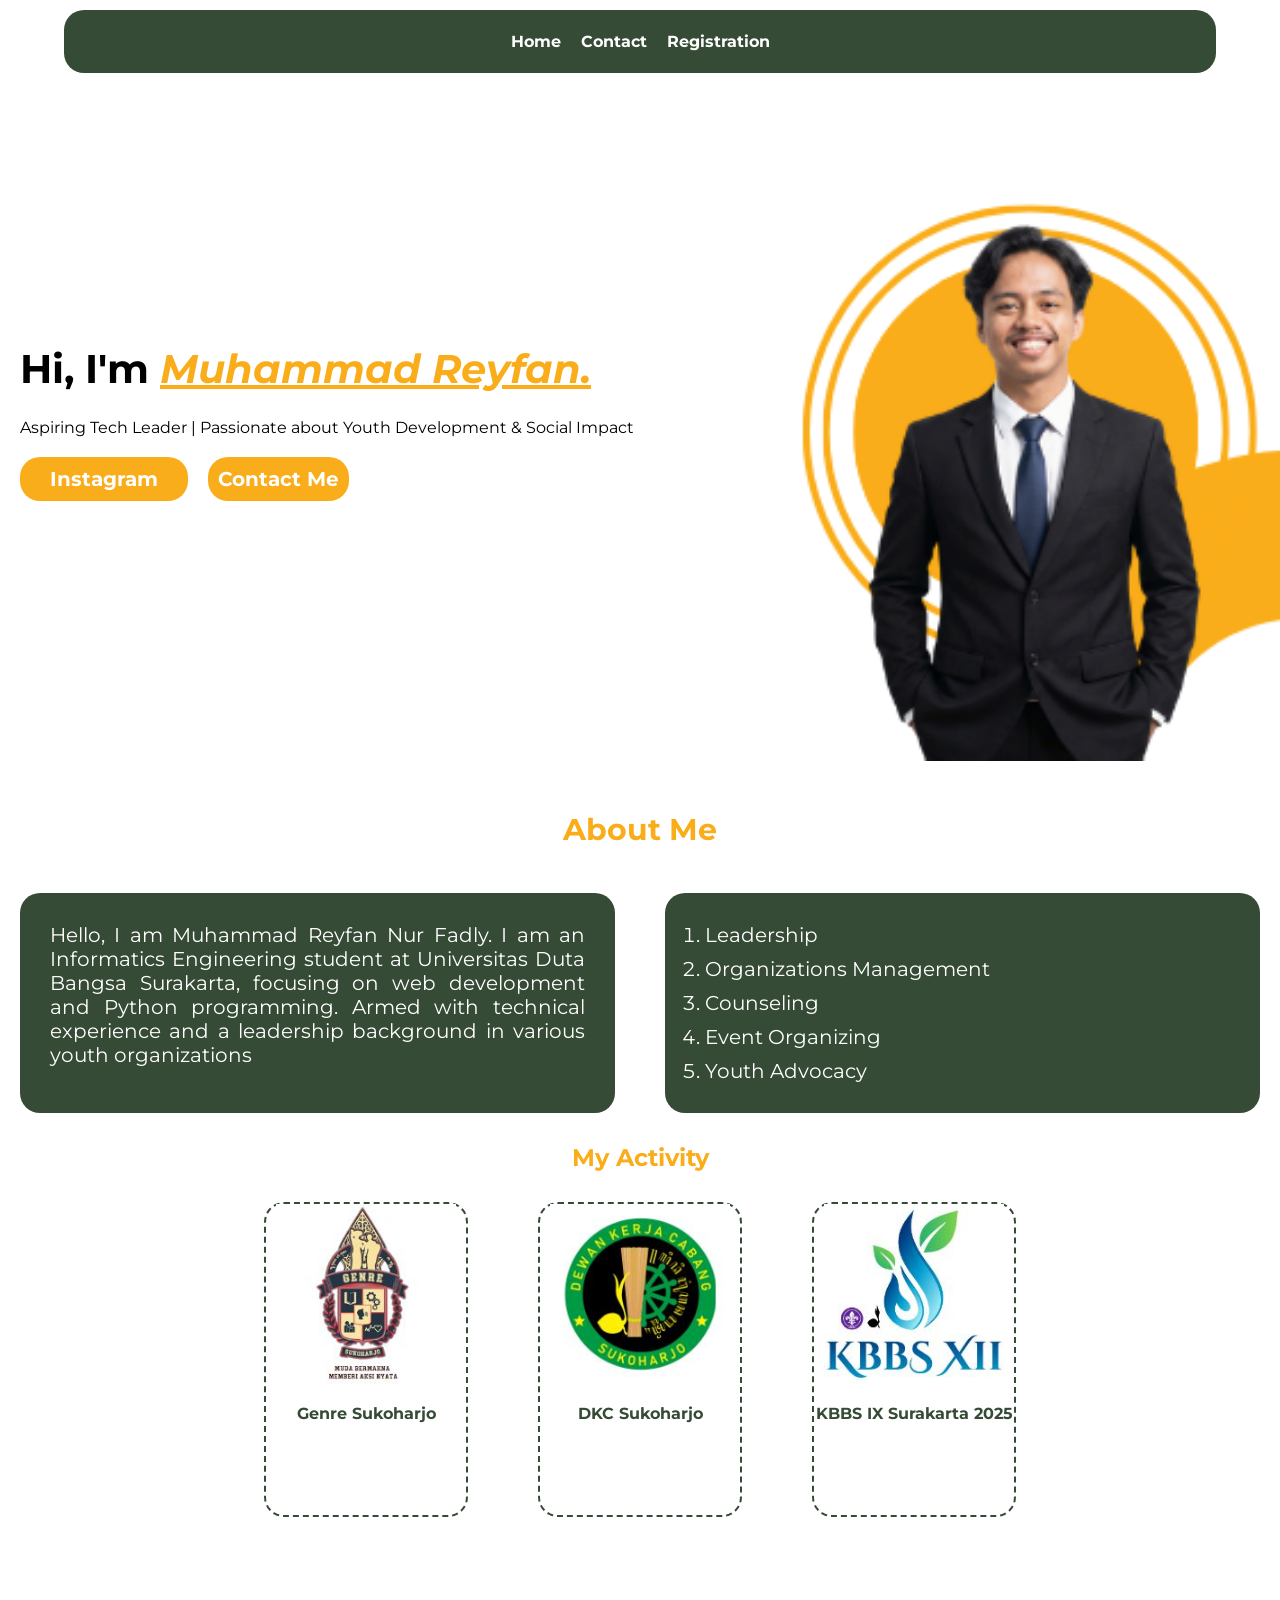
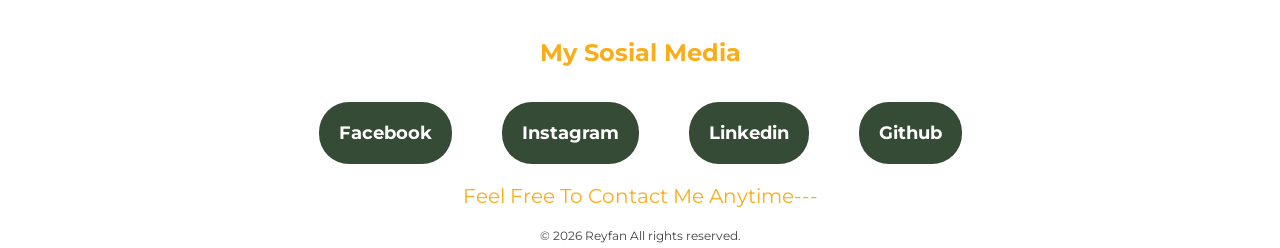
<file: index.html>
<!DOCTYPE html>
<html lang="en">
<head>
    <meta charset="UTF-8">
    <meta name="viewport" content="width=device-width, initial-scale=1.0">
    <title>Portofolio || Reyfan</title>
</head>
<link rel="stylesheet" href="./style/style.css">
<link rel="preconnect" href="https://fonts.googleapis.com">
<link rel="preconnect" href="https://fonts.gstatic.com" crossorigin>
<link href="https://fonts.googleapis.com/css2?family=Montserrat:ital,wght@0,100..900;1,100..900&display=swap" rel="stylesheet">
<body class="Container">

    <!-- Navbar  -->
    <nav class="Container-Navbar">
        <div class="Navigation">
            <ul>
                <li><a href="./index.html">Home</a></li>
                <li><a href="./kontak.html">Contact</a></li>
                <li><a href="./form.html">Registration</a></li>
            </ul>
        </div>
    </nav>
    <!-- Navbar END -->

    <!-- Main -->
    <main class="Container-Main">
        <!-- Hero Section -->
        <div class="Hero-Section">
            <div class="Hero-Left">
                <h2>Hi, I'm <span class="Nama">Muhammad Reyfan.</span></h2>
                <p>Aspiring Tech Leader | Passionate about Youth Development & Social Impact</p>
                <div class="Sosial-Media">
                    <div class="Instagram">
                        <a href="https://www.instagram.com/reyfannf_?igsh=MXMwc2VkeDV0anMxbQ%3D%3D&utm_source=qr">Instagram</a>
                    </div>
                    <div class="Contact-Me">
                        <a href="./kontak.html">Contact Me</a>
                    </div>
                    
                </div>
            </div>


            <div class="Hero-Right">
                <img src="./source/Foto Reyfan.png" alt="Profile Photo Reyfan">
            </div>
        </div>
        <!-- Hero Section End -->

        <!-- About Me -->
         
         <div class="About-Me">
            <h2 >About Me</h2>
            <div class="About-Explain">
                <div class="About-Left">
                    <p>Hello, I am Muhammad Reyfan Nur Fadly. I am an Informatics Engineering student at Universitas Duta Bangsa Surakarta, 
                        focusing on web development and Python programming. Armed with technical experience and a leadership background in 
                        various youth organizations</p>
                    
                </div>
                <div class="About-Right">
                    <ol>
                        <li>Leadership</li>
                        <li>Organizations Management</li>
                        <li>Counseling</li>
                        <li>Event Organizing</li>
                        <li>Youth Advocacy</li>
                    </ol>
                </div>
            </div>
         </div>
        <!-- About Me End -->

        <!-- MY activity -->
         <div class="Activity">
            <h2>My Activity</h2>
            <div class="Acivity-Box">

                <div class="Activity-1">
                    <img src="./source/Genre skh.jpg" alt="Logo Genre Sukoharjo">
                    <a href="./genre.html">Genre Sukoharjo</a>
                </div>

                <div class="Activity-2">
                    <img src="./source/Dkc skh.jpg" alt="Logo Dkc Sukoharjo">
                    <a href="https://www.instagram.com/dkc_sukoharjo?utm_source=ig_web_
                    button_share_sheet&igsh=ZDNlZDc0MzIxNw==">DKC Sukoharjo</a>
                </div>

                <div class="Activity-3">
                    <img src="./source/kbbs.jpg" alt="Logo KBBS IX 2025">
                    <a href="https://www.instagram.com/kbbsofficial_?utm_source=ig_web_
                    button_share_sheet&igsh=ZDNlZDc0MzIxNw==">KBBS IX Surakarta 2025</a>
                </div>

            </div>
         </div>
        <!-- MY activity END -->

        <!-- SOSIAL MEDIA -->
         <div class="sosial-media">
            <h2>My Sosial Media</h2>
            <div class="sosmed-box">
                <div id="sosmed-box-action">
                    <a href="https://www.facebook.com/reyvan.fadly.9?locale=id_ID"> Facebook</a>
                </div>

                <div id="sosmed-box-action">
                    <a href="https://www.instagram.com/reyfannf_?igsh=MXMwc2VkeDV0anMxbQ%3D%3D&utm_source=qr"> Instagram</a>
                </div>

                <div id="sosmed-box-action">
                    <a href="https://www.linkedin.com/in/muhammadreyfan/"> Linkedin</a>
                </div>

                <div id="sosmed-box-action">
                    <a href="https://github.com/reyfanYal"> Github</a>
                </div>
            </div>
            <p>Feel Free To Contact Me Anytime---</p>
         </div>
        <!-- SOSIAL MEDIA END -->
    </main>
    <!-- Main End -->

    <!-- Footer  -->
    <footer class="Container-Footer">
        © 2026 Reyfan All rights reserved.
    </footer>
    <!-- Footer End -->
    
    <script src="./script/script.js"></script>
</body>
</html>
</file>
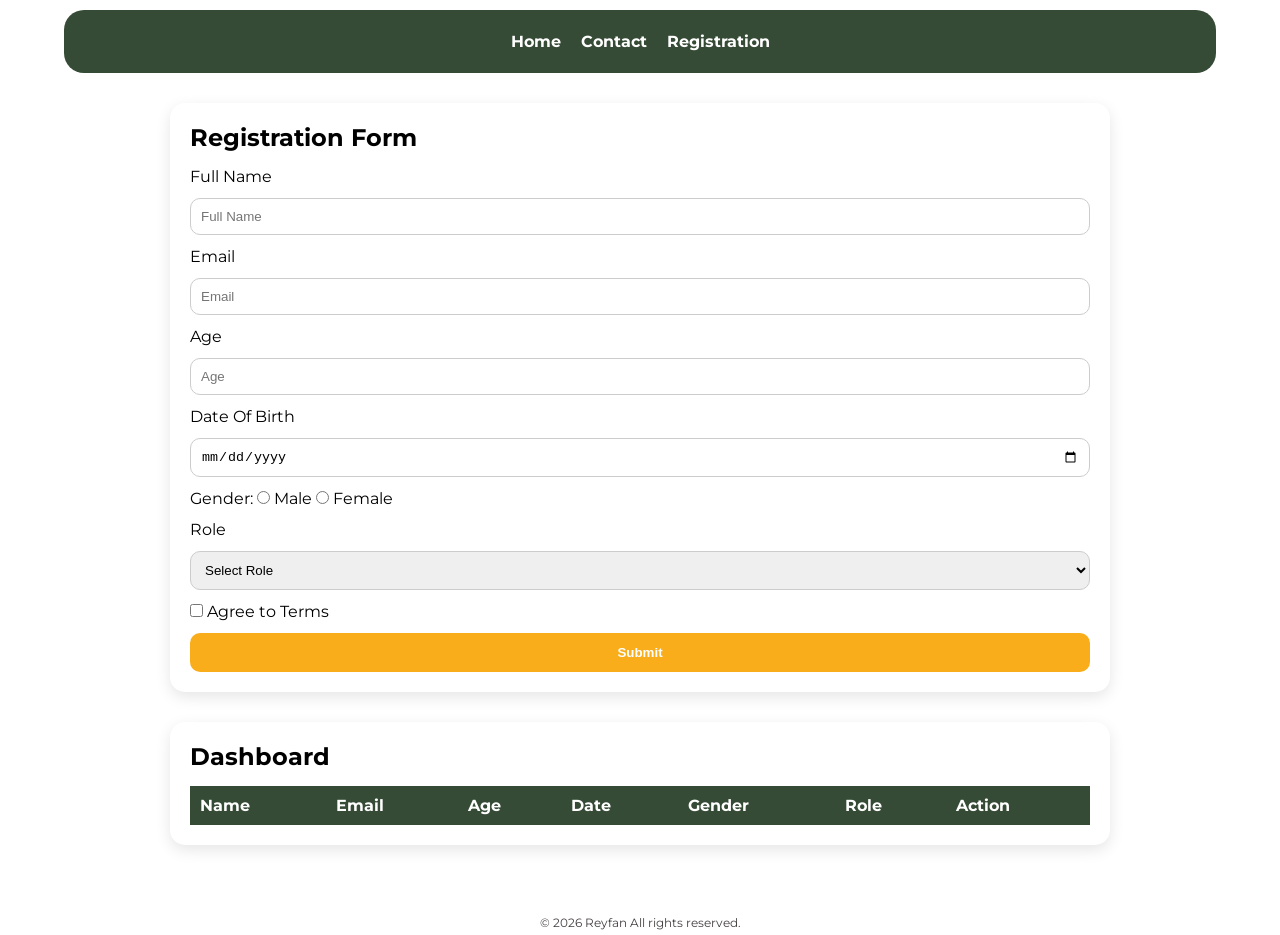
<file: form.html>
<!DOCTYPE html>
<html lang="en">
<head>
    <meta charset="UTF-8">
    <meta name="viewport" content="width=device-width, initial-scale=1.0">
    <title>Registration Dashboard</title>

    <!-- Google Font -->
    <link href="https://fonts.googleapis.com/css2?family=Montserrat:wght@300;400;600&display=swap" rel="stylesheet">
    <!-- CSS -->

    <link rel="stylesheet" href="./style/style.css">
</head>
<body>

    <!-- Navbar  -->
    <nav class="Container-Navbar">
        <div class="Navigation">
            <ul>
                <li><a href="./index.html">Home</a></li>
                <li><a href="./kontak.html">Contact</a></li>
                <li><a href="./form.html">Registration</a></li>
            </ul>
        </div>
    </nav>


    <!-- MAIN CONTAINER -->
    <div class="container">

        <!-- FORM SECTION -->
        <section class="form-section">
            <h2>Registration Form</h2>

            <form id="registrationForm">
                <label>Full Name</label>
                <input type="text" id="name" placeholder="Full Name" required>

                <label>Email</label>
                <input type="email" id="email" placeholder="Email" required>

                <label>Age</label>
                <input type="number" id="age" placeholder="Age" required>

                <label>Date Of Birth</label>
                <input type="date" id="date" required>

                <!-- RADIO -->
                <div class="form-group">
                    <label>Gender:</label>
                    <label><input type="radio" name="gender" value="Male" required> Male</label>
                    <label><input type="radio" name="gender" value="Female"> Female</label>
                </div>

                <!-- SELECT -->
                <label>Role</label>
                <select id="role" required>
                    <option value="">Select Role</option>
                    <option>Student</option>
                    <option>Developer</option>
                    <option>Designer</option>
                </select>

                <!-- CHECKBOX -->
                <div class="form-group">
                    <label>
                        <input type="checkbox" id="agree" required>
                        Agree to Terms
                    </label>
                </div>

                <button type="submit">Submit</button>
            </form>
        </section>

        <!-- TABLE SECTION -->
        <section class="table-section">
            <h2>Dashboard</h2>

            <table id="dataTable">
                <thead>
                    <tr>
                        <th>Name</th>
                        <th>Email</th>
                        <th>Age</th>
                        <th>Date</th>
                        <th>Gender</th>
                        <th>Role</th>
                        <th>Action</th>
                    </tr>
                </thead>
                <tbody>
                    <!-- Data will appear here -->
                </tbody>
            </table>
        </section>

    </div>

     <!-- footer -->
    <footer class="Container-Footer">
        © 2026 Reyfan All rights reserved.
    </footer>
    <!-- footer End-->

    <!-- JS -->
    <script src="./script/script.js"></script>

</body>
</html>
</file>
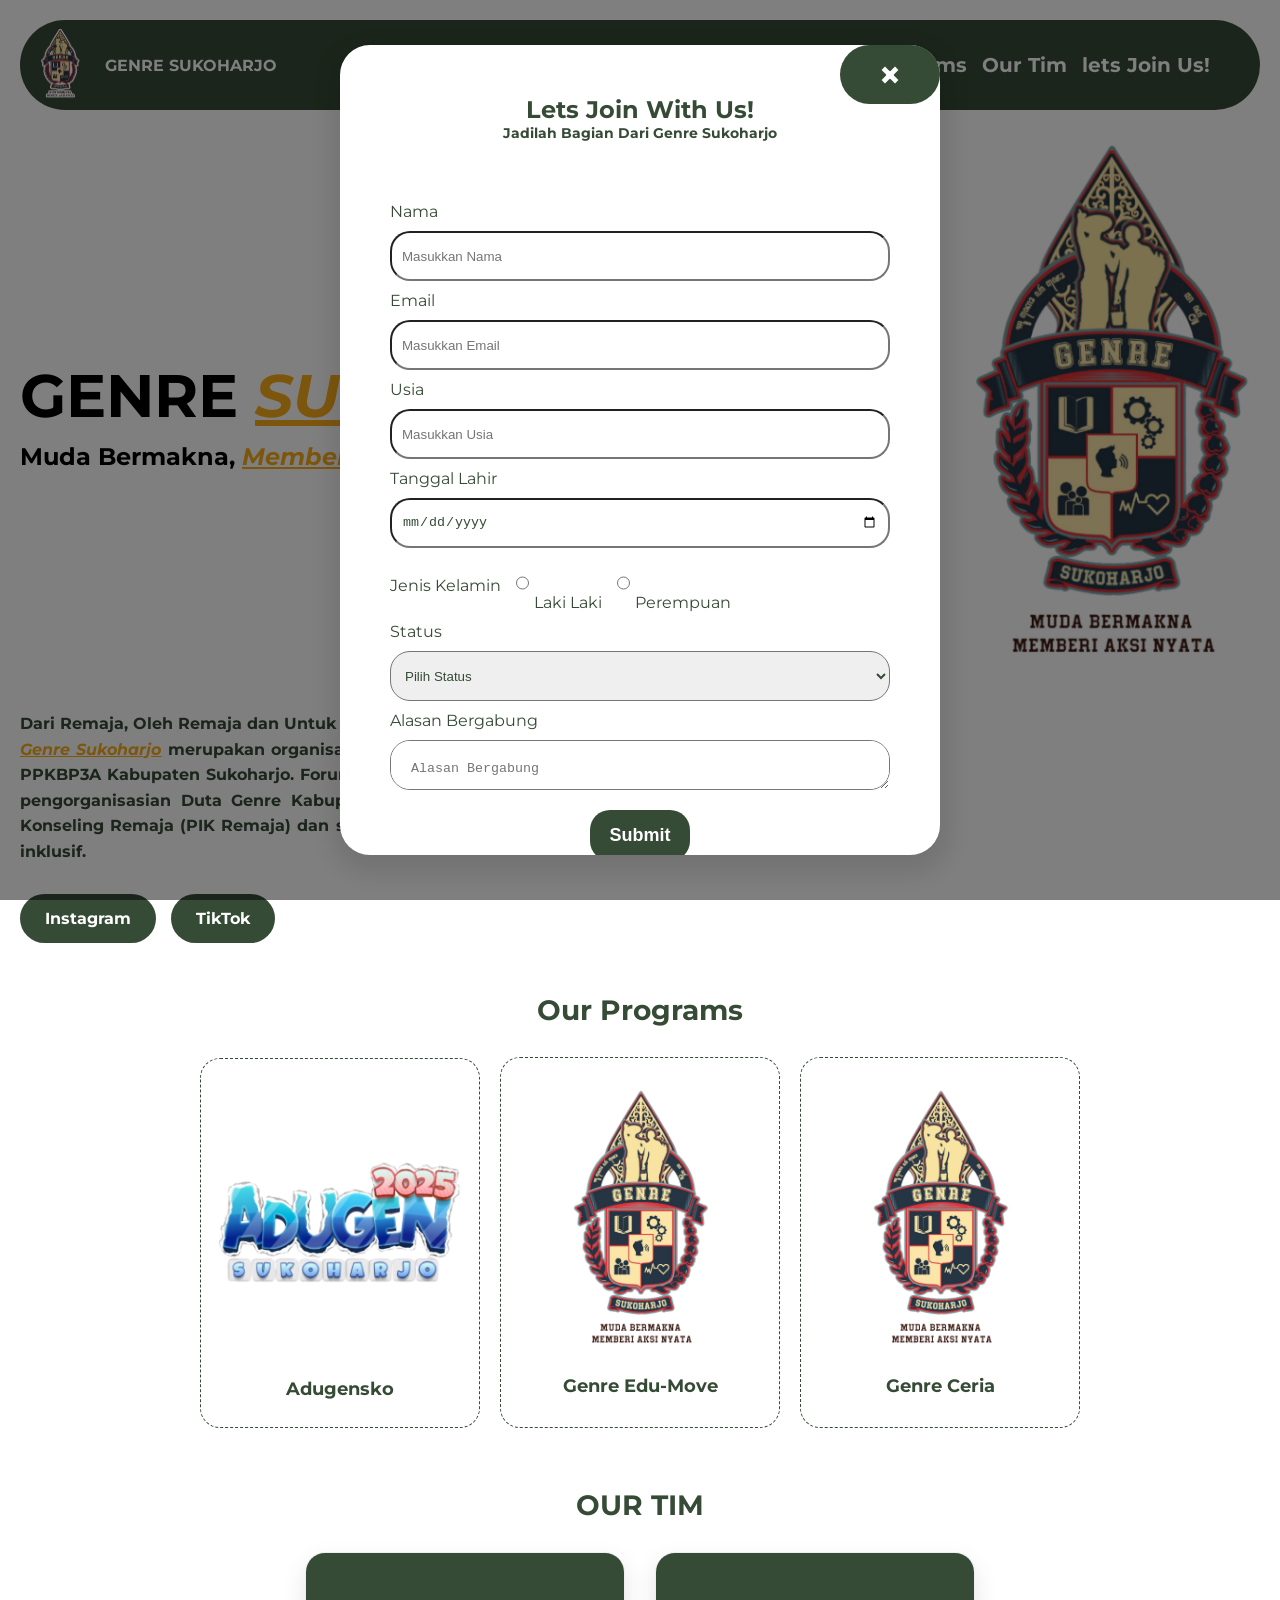
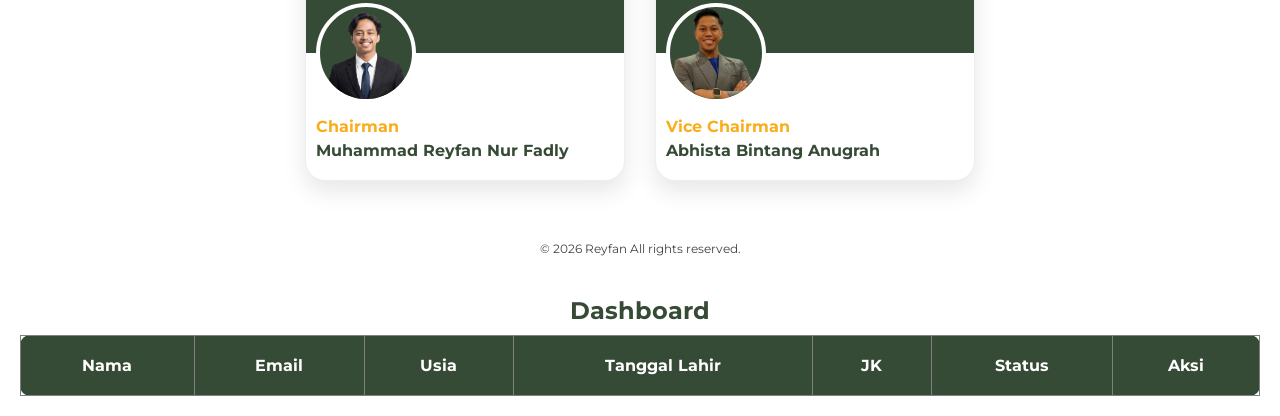
<file: genre.html>
<!DOCTYPE html>
<html lang="en">
<head>
    <meta charset="UTF-8">
    <meta name="viewport" content="width=device-width, initial-scale=1.0">
    <title>Profile Genre</title>

    <link rel="stylesheet" href="./style/style2.css">
    <link rel="preconnect" href="https://fonts.googleapis.com">
    <link rel="preconnect" href="https://fonts.gstatic.com" crossorigin>
    <link href="https://fonts.googleapis.com/css2?family=Montserrat:ital,wght@0,100..900;1,100..900&display=swap" rel="stylesheet">
</head>
<body>
     <!-- Navbar  -->
    <nav class="Container-Navbar">
        <div class="logo">
            <img src="./source/Logo Genre Skh 2.png" alt="Logo Genre">
            <p>GENRE SUKOHARJO</p>
        </div>
        <div class="Navigation">
            <ul>
                <li><a href="#LandingPage">Home</a></li>
                <li><a href="#Program">Programs</a></li>
                <li><a href="#Tim">Our Tim</a></li>
                <li><a href="#" id="btnJoinUs">lets Join Us!</a></li>
            </ul>
        </div>
    </nav>
    <!-- Navbar END -->


    <!-- MAIN -->
     <main class="Container">
        <!-- Landing Page -->
            <section id="LandingPage">
                <div class="landingPage-1">
                    
                    <div class="landingPage-Left">
                        <h1>GENRE <span>SUKOHARJO</span></h1>
                        <h3>Muda Bermakna, <span>Memberi Aksi Nyata</span></h3>
                    </div>

                    <div class="landingPage-Right">
                        <img src="./source/Logo Genre Skh 2.png" alt="Logo Genre Sukoharjo">
                    </div>
                </div>
                <p class="LP-P">Dari Remaja, Oleh Remaja dan Untuk Remaja, <br>
                    <span>Genre Sukoharjo</span> merupakan organisasi pemberdaya remaja yang dinaungi oleh Dinas PPKBP3A Kabupaten Sukoharjo. 
                     Forum Genre berstatus sebagai wadah koordinasi dan pengorganisasian Duta Genre Kabupaten Sukoharjo, pengelola Pusat Informasi dan Konseling Remaja 
                     (PIK Remaja) dan sebagai wadah pengembangan diri remaja secara inklusif.</p>

                <div class="landingPage-Btn">
                    <a href="https://www.instagram.com/genre_sukoharjo/">Instagram</a>
                    <a href="https://www.tiktok.com/@genre_sukoharjo">TikTok</a>
                </div>
            </section>
        <!-- Landing Page END -->

        <!-- OUR PROGRAMS -->
            <section id="Program">
                <h2>Our Programs</h2>
                <div class="Program">
                    <!-- Program 1 -->
                    <div class="program-card-1">
                        <img src="./source/adugensko.png" alt="Logo Adugensko" class="adugensko">
                        <p>Adugensko</p>
                    </div>

                    <!-- Program 2 -->
                    <div class="program-card">
                        <img src="./source/Logo Genre Skh 2.png" alt="Foto Edumove">
                        <p>Genre Edu-Move</p>
                    </div>

                    <!-- Program 3 -->
                    <div class="program-card">
                        <img src="./source/Logo Genre Skh 2.png" alt="Foto Podcast Ceria">
                        <p>Genre Ceria</p>
                    </div>
                </div>
            </section>
        <!-- OUR PROGRAMS END -->

        <!-- TIM  -->
         <section id="Tim">
            <h2>OUR TIM</h2>

            <div class="tim-container">
                <!-- Chairman -->
                <div class="tim-tim">
                    <div class="tim-header"></div>
                    <div class="tim-body">
                        <img src="./source/reyfan.png" alt="foto reyfan">
                        <h4>Chairman</h4>
                        <p><a href="./index.html">Muhammad Reyfan Nur Fadly</a></p>
                    </div>
                </div>

                <!-- Vice Chairman -->
                <div class="tim-tim">
                    <div class="tim-header"></div>
                    <div class="tim-body">
                        <img src="./source/abhistaa.png" alt="Abhista Bintang Anugra">
                        <h4>Vice Chairman</h4>
                        <p>Abhista Bintang Anugrah</p>
                    </div>
                </div>
            </div>
         </section>
        <!-- TIM END -->
     </main>
    <!-- MAIN END -->



    <!-- Footer  -->
    <footer class="Container-Footer">
        © 2026 Reyfan All rights reserved.
    </footer>
    <!-- Footer End -->
    

    <section id="join" class="modal">
        
        <div class="modal-content">
            <span class="close-btn">&times;</span>
            
            <h2>Lets Join With Us!</h2>
            <p>Jadilah Bagian Dari Genre Sukoharjo</p>

            <form id="registrationGenre"> 
                <!-- Nama -->
                <label>Nama</label>
                <input type="text" id="Nama" placeholder="Masukkan Nama " required>

                <!-- Email -->
                <label>Email</label>
                <input type="email" id="email" placeholder="Masukkan Email " required>

                <!-- Umur -->
                <label>Usia</label>
                <input type="number" id="Usia" placeholder="Masukkan Usia " required>

                <!-- Tanggal Lahir -->
                <label>Tanggal Lahir</label>
                <input type="date" id="ttl" placeholder="Masukkan Tanggal Lahir " required>

                <!-- JK -->
                <div class="Grup-JK">
                    <label>Jenis Kelamin</label>
                    <label ><input type="radio"  name="jk" value="Laki"  id="jk">Laki Laki</label>
                    <label ><input type="radio"  name="jk" value="Perempuan"  id="jk" required>Perempuan</label>
                </div>

                <!-- Status -->
                <label>Status</label>
                <select  id="Status" required>
                    <option value="">Pilih Status</option>
                    <option> Siswa</option>
                    <option> Mahasiswa</option>
                    <option> Bekerja</option>
                </select>

                <!-- Alasan Bergabung -->
                 <label>Alasan Bergabung</label>
                 <textarea  id="alasan" placeholder="Alasan Bergabung" rows="3" required></textarea>
            
                 <button type="submit">Submit</button>
            </form>

        
        </div>
    </section>


    <section class="tabel">
        <h2>Dashboard</h2>

        <table id="DataTabel" border="1" width="100%">
            <thead>
                <tr>
                    <th>Nama</th>
                    <th>Email</th>
                    <th>Usia</th>
                    <th>Tanggal Lahir</th>
                    <th>JK</th>
                    <th>Status</th>
                    <th>Aksi</th>
                </tr>
            </thead>
            <tbody>
                <!-- Data javascript akan otomatis muncul di sini -->
            </tbody>
        </table>

    </section>
    <!-- JS -->
    <script src="./script/script2.js"></script>
</body>
</html>
</file>
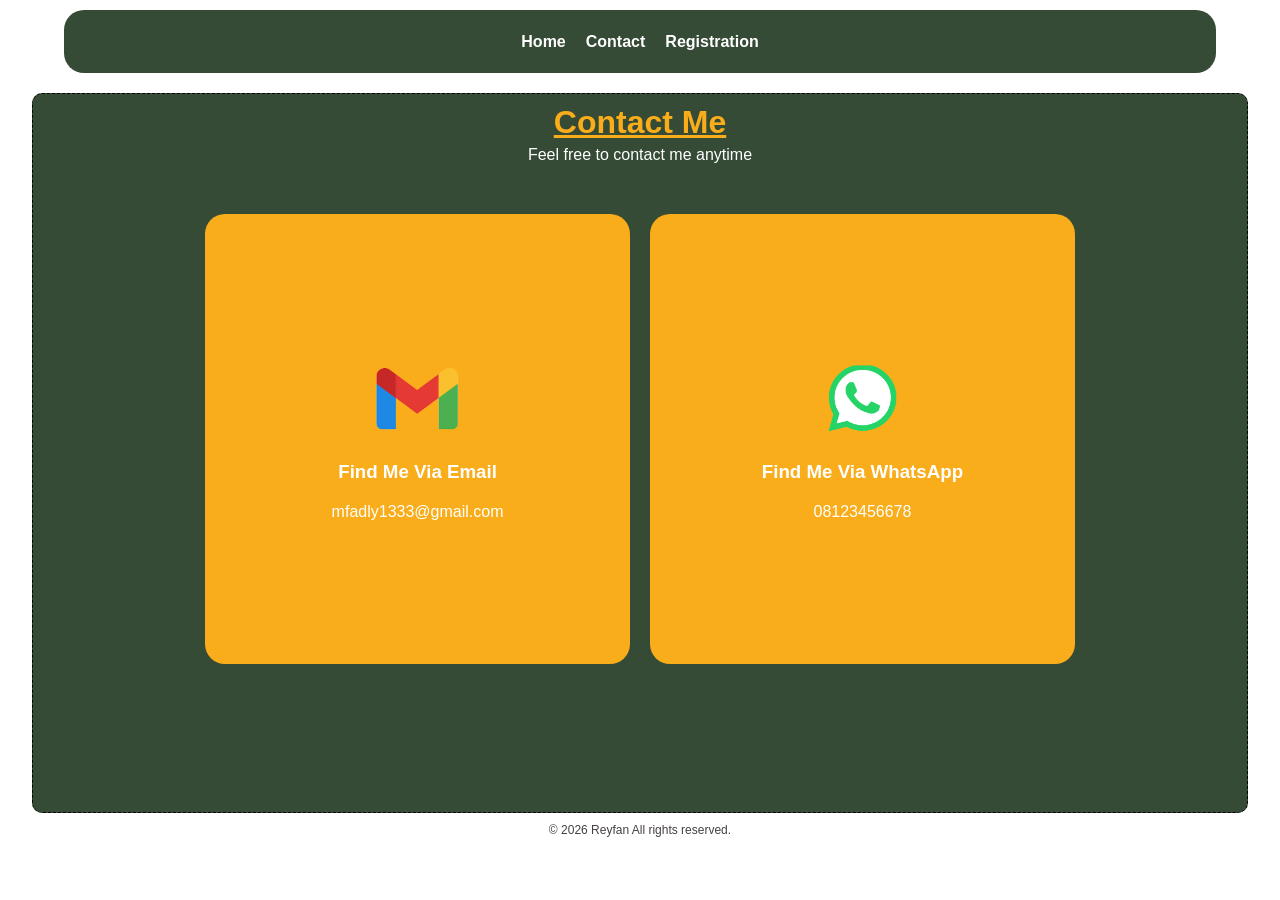
<file: kontak.html>
<!DOCTYPE html>
<html lang="en">
<head>
    <meta charset="UTF-8">
    <meta name="viewport" content="width=device-width, initial-scale=1.0">
    <title>Find Reyfan</title>
    <link rel="stylesheet" href="./style/style.css">
</head>
<body>
     <!-- Navbar  -->
    <nav class="Container-Navbar">
        <div class="Navigation">
            <ul>
                <li><a href="./index.html">Home</a></li>
                <li><a href="./kontak.html">Contact</a></li>
                <li><a href="./form.html">Registration</a></li>
            </ul>
        </div>
    </nav>
    <!-- Navbar END -->

    <!-- Main  -->
    <main class="K-Container">
        <div class="Heading">
            <h1>Contact Me</h1>
            <p>Feel free to contact me anytime</p>
        </div>
        <div class="Contact-Box">
          <div class="Email-Box">
            <img src="./source/email.png" alt="Email-Logo">
            <h3>Find Me Via Email</h3>
            <p>mfadly1333@gmail.com</p>
          </div>  
          <div class="Wa-Box">
            <img src="./source/Wa.png" alt="Wa-Logo">
            <h3>Find Me Via WhatsApp</h3>
            <p>08123456678</p>
          </div>
        </div>
    </main>
    <!-- Main End -->

    <!-- footer -->
    <footer class="Container-Footer">
        © 2026 Reyfan All rights reserved.
    </footer>
    <!-- footer End-->

    <script src="./script/script.js"></script>
</body>
</html>
</file>
<file: style/style.css>
*{
    padding: 0;
    margin: 0;
    box-sizing: border-box;
    scroll-behavior: smooth;
}

body{
    background-color: #ffffff;
}

:root{
    --dark-spruce: #364B36ff; 
    --orange: #FAAD1Aff;

}

body{
    font-family: "Montserrat", sans-serif;
}


/* Navbar */
.Container-Navbar {
    margin: 0 auto;
    margin-top: 10px;
    border-radius: 20px;
    height: 7vh;
    background-color: black;
    color: white;
    width: 90%;
    display: flex;
    align-items: center;
    justify-content: center;
    background-color: var(--dark-spruce);
}

.Navigation ul {
    display: flex;
    gap: 20px;
}

.Navigation li {
    text-decoration: none;
    list-style: none;
    font-weight: bold;
    

}

.Navigation a:hover{
    color: var(--orange);
    
}
.Navigation a {
    text-decoration: none;
    list-style: none;
    cursor: pointer;
    color: white;
}
/* Navbar END */


/* Body */
.Hero-Section {
    display: flex;
    margin-top: 10px;

}

.Hero-Left{
    margin-left: 20px;
    display: flex;
    flex-direction: column;
    justify-content: center;
    gap: 10px;
}

.Hero-Left h2{
    font-size: 40px;
}

.Hero-Right {
    display: flex;
    justify-content: right;
    margin: 0 auto;
    margin-right: 0;
}
.Hero-Right img {
    width: 500px;

}
.Nama{
    color: var(--orange);
    text-decoration: underline;
    font-style: italic;
    
}

.Sosial-Media {
    display: flex;
    gap: 20px;
    margin-top: 10px;
}

.Instagram {
    background-color: var(--orange);
    border-radius: 20px;
    padding: 10px 30px;
}

.Instagram a {
    text-decoration: none;
    color: white;
    cursor: pointer;
    font-size: 20px;
    font-weight: bold;
}
.Instagram a:hover {
    color: var(--dark-spruce);
}
.Contact-Me {
  background-color: var(--orange);
  border-radius: 20px;
  padding: 5px 10px;  
  display: flex;
  text-align: center;
  align-items: center;
}

.Contact-Me a {
    text-decoration: none;
    color: white;
    cursor: pointer;
    font-size: 20px;
    font-weight: bold;
}
.Contact-Me a:hover {
    color: var(--dark-spruce);
}

.H2-About h2{
    display: flex;
    text-align: center;
}

.About-Me {
    display: flex;
    flex-direction: column;
    align-items: center;
    margin-top: 50px;
   
}
.About-Me h2{
    color: var(--orange);
    font-size: 30px;
    text-shadow: 4px 4px 7px -4px #364B36ff;
}
.About-Explain{
    margin-top: 10px;
    display: flex;
    gap: 10px;
}

.About-Left {
    width: 50%;
    margin: 20px;
    background-color: var(--dark-spruce);
    border-radius: 20px;
    padding: 30px;
}


.About-Left p {
    font-size: 20px;
    color: white;
    text-align: justify;
}

.About-Right {
    width: 50%;
    margin: 20px;
    background-color: var(--dark-spruce);
    border-radius: 20px;
    padding: 30px;
}

.About-Right ol {
    gap: 10px;
    display: flex;
    flex-direction: column;
    margin-left: 10px;
}
.About-Right li {
    font-size: 20px;
    color: white;
}

.Activity{
    display: flex;
    flex-direction: column;
    margin: 0 auto;
    align-items: center;
    max-width: 100%;
    height: 55vh;
    margin-top: 10px;
}
.Activity h2 {
    color: #FAAD1Aff;
    margin-bottom: 20px;
    text-shadow: 4px 4px 7px -4px #364B36ff;

}

.Acivity-Box{
    margin-top: 10px;
    display: flex;
    gap: 70px;
    height: 50vh;
}


.Activity-1 {
    display: flex;
    flex-direction: column;
    gap: 20px;
    align-items: center;
    border: 2px dashed #364B36ff;
    height: 35vh;
    border-radius: 20px;
    transition: all 0.3s ease;
}

.Activity-1 img {
    width: 90%;
}
.Activity-1 a {
    font-weight:bold;
    color: var(--dark-spruce);
    text-decoration: none;
}

.Activity-1:hover {
    box-shadow: 6px 6px 0px #364B36ff;
    transform: translate(-4px,-4px);
    color: white;
    border: 1px dashed #364B36ff;
}

.Activity-2 {
    display: flex;
    flex-direction: column;
    gap: 20px;
    align-items: center;
    border: 2px dashed #364B36ff;
     height: 35vh;
    border-radius: 20px;
    transition: all 0.3s ease;
}
.Activity-2 img {
    width: 90%;
}
.Activity-2 a {
    font-weight:bold;
    color: var(--dark-spruce);
    text-decoration: none;
}

.Activity-2:hover {
    box-shadow: 6px 6px 0px #364B36ff;
    transform: translate(-4px,-4px);
    color: white;
    border: 1px dashed #364B36ff;
}

.Activity-3 {
    display: flex;
    flex-direction: column;
    gap: 20px;
    align-items: center;
    border: 2px dashed #364B36ff;
    height: 35vh;
    border-radius: 20px;
    transition: all 0.3s ease;
}

.Activity-3 img {
    width: 90%;
}
.Activity-3 a {
    font-weight:bold;
    color: var(--dark-spruce);
    text-decoration: none;
}
.Activity-3:hover {
    box-shadow: 6px 6px 0px #364B36ff;
    transform: translate(-4px,-4px);
    color: white;
    border: 1px dashed #364B36ff;
}

/* SOSIAL MEDIA */
.sosial-media{
    margin-bottom: 20px;
}

.sosial-media h2{
    color: var(--orange);
    text-align: center;
}
.sosial-media p{
    margin-top: 20px;
    text-align: center;
    color: var(--orange);
    text-shadow: 0px 4px 15px 0px #000000;
    font-size: 20px;
}
.sosmed-box{
    display: flex;
    justify-content: center;
    gap: 50px;
}
#sosmed-box-action{
    background-color: var(--dark-spruce);
    padding: 20px;
    border-radius: 30px;
    margin-top: 20px;
    transition: all 0.3s ease;
}
#sosmed-box-action:hover{
    transform: translate(-3px,-3px);
}
#sosmed-box-action a{
    text-decoration: none;
    color: white;
    font-weight: bolder;
    font-size: large;
    text-align: center;
}

#sosmed-box-action a:hover{
    color: var(--orange);
    transform: translate(-3px,-3px);
}
/* SOSIAL MEDIA END */
/* Body END */

/* Footer */
.Container-Footer{
    display: flex;
    align-items: center;
    justify-content: center;
    margin: 0 auto;
    color: rgb(70, 65, 65);
    margin-bottom: 5px;
    font-size: 12px;
    margin-top: 10px;
}

/* Footer END */



/* CONTACT ME */
.K-Container {
    width: 95%;
    background-color:#364B36ff;
    margin: 0 auto;
    margin-top: 20px;
    border: 1px dashed black;
    border-radius: 10px;
    height: 80vh;
}

.Heading {
    display: flex;
    flex-direction: column;
    align-items: center;
    margin-top: none;
}
.Heading h1 {
    color: var(--orange);
    text-decoration: underline;
    margin-top: 10px;

}
.Heading p {
    color: white;
    margin-top: 5px;
    
}

.Contact-Box{
    display: flex;
    align-items: center;
    justify-content: center;
    margin: 0 auto;
    gap: 20px;
    margin-top: 50px;
    max-width: 100%;
    height: 50vh;
}
.Email-Box{
    background-color: var(--orange);
    
    width: 35%;
    height: 100%;
    border-radius: 20px;
    display: flex;
    flex-direction: column;
    align-items: center;
    text-align: center;
    justify-content: center;
    gap: 20px;
    color: white;
    transition: all 0.3s ease;
    
}

.Email-Box:hover{
    background-color: var(--orange);
    box-shadow: 6px 6px 0px #ffffff; 
    transform: translate(-4px, -4px);
}

.Email-Box img {
    width:20%;
}

.Wa-Box {
    background-color: var(--orange);
    width: 35%;
    height: 100%;
    border-radius: 20px;
    display: flex;
    flex-direction: column;
    align-items: center;
    text-align: center;
    justify-content: center;
    gap: 20px;
    color: white;
    transition: all 0.3s ease;
}
.Wa-Box img{
    width: 20%;
}
.Wa-Box:hover{
    background-color: var(--orange);
    box-shadow: 6px 6px 0px #ffffff;
    transform: translate(-4px,-4px);
}
/* CONTACT ME END*/





/* form html */

/* CONTAINER */
.container {
    padding: 30px;
    max-width: 1000px;
    margin: auto;
}

/* SECTIONS */
.form-section, .table-section {
    background: white;
    padding: 20px;
    border-radius: 15px;
    margin-bottom: 30px;
    box-shadow: 0 5px 15px rgba(0,0,0,0.1);
}

/* HEADINGS */
h2 {
    margin-bottom: 15px;
}

/* FORM */
form {
    display: flex;
    flex-direction: column;
    gap: 12px;
}

input, select {
    padding: 10px;
    border-radius: 10px;
    border: 1px solid #ccc;
    transition: 0.3s;
}

input:focus, select:focus {
    border-color: var(--orange);
    outline: none;
}

/* BUTTON */
button {
    padding: 12px;
    background: var(--orange);
    border: none;
    border-radius: 10px;
    cursor: pointer;
    font-weight: 600;
    transition: 0.3s;
    color: white;
}

button:hover {
    background: #e89c0f;
    transform: scale(1.03);
}

/* TABLE */
table {
    width: 100%;
    border-collapse: collapse;
    margin-top: 10px;
}

th, td {
    padding: 10px;
    text-align: left;
}

th {
    background: var(--dark-spruce);
    color: white;

}

tr:nth-child(even) {
    background: #f9f9f9;
}

.delete-btn {
    background: #e74c3c;
    color: white;
    border: none;
    padding: 6px 10px;
    border-radius: 8px;
    cursor: pointer;
    transition: 0.3s;
}

.delete-btn:hover {
    background: #c0392b;
    transform: scale(1.05);
}


/* RESPONSIVE */
@media (max-width: 768px) {
    .container {
        padding: 15px;
    }

    table {
        font-size: 12px;
    }
}
/* form html end */
</file>
<file: style/style2.css>
* {
    padding: 0;
    margin: 0;
    box-sizing: border-box;
    scroll-behavior: smooth;
}

:root {
    --dark-spruce: #364B36ff; 
    --orange: #FAAD1Aff;
}

body {
    background-color: #ffffff;
    font-family: "Montserrat", sans-serif;
}

/* =========================================
   1. BASE STYLES (MOBILE / LAYAR KECIL)
   ========================================= */

/* NAVBAR */
.Container-Navbar {
    background-color: var(--dark-spruce);
    display: flex;
    flex-direction: column; /* Ditumpuk ke bawah di HP */
    padding: 15px 0;
    border-radius: 20px;
    margin: 15px;
    align-items: center;
    justify-content: center;
    gap: 15px;
}

.logo {
    display: flex;
    align-items: center;
}

.logo p {
    color: white;
    font-weight: bold;
    margin-left: 5px;
    
}

.logo img {
    width: 30px; /* Diperkecil untuk HP */
}

.Navigation ul {
    display: flex;
    flex-wrap: wrap;
    justify-content: center;
    gap: 15px;
    list-style: none;
    padding: 0 10px;
}

.Navigation ul a {
    text-decoration: none;
    color: white;
    font-weight: bold;
    font-size: 20px;
}

.Navigation ul a:hover {
    color: var(--orange);
}

/* MAIN CONTAINER */
.Container {
    margin: 20px;
}

/* LANDING PAGE */
#LandingPage {
    margin-top: 30px;
    display: flex;
    flex-direction: column;
    align-items: center;
    text-align: center; /* Teks ke tengah di HP */
}

#LandingPage span {
    color: var(--orange);
    text-decoration: underline;
    font-style: italic;
}

.landingPage-1 {
    display: flex;
    flex-direction: column-reverse; /* Gambar di atas, teks di bawah di HP */
    align-items: center;
    gap: 20px;
}

.landingPage-Left h1 {
    font-size: 40px; /* Ukuran font disesuaikan untuk HP */
}

.landingPage-Left h3 {
    margin-top: 10px;
    font-size: 16px;
}

.landingPage-Right img {
    width: 80%;
    max-width: 250px;
}

.LP-P {
    width: 100%;
    margin-top: 20px;
    margin-bottom: 30px;
    line-height: 1.6;
    text-align: center;
}

.landingPage-Btn {
    display: flex;
    gap: 15px;
    justify-content: center;
    flex-wrap: wrap;
}

.landingPage-Btn a {
    text-decoration: none;
    background-color: var(--dark-spruce);
    color: white;
    padding: 15px 25px;
    border-radius: 30px;
    font-weight: bold;
}

.landingPage-Btn a:hover {
    color: var(--orange);
}

/* PROGRAMS */
#Program h2 {
    text-align: center;
    margin-top: 50px;
    margin-bottom: 30px;
    font-size: 28px;
    color: var(--dark-spruce);
}

.Program {
    display: flex;
    flex-direction: column; /* Ditumpuk di HP */
    gap: 20px;
    align-items: center;
}

.program-card, .program-card-1 {
    text-align: center;
    width: 100%;
    max-width: 280px;
    height: auto;
    padding: 30px 15px;
    display: flex;
    flex-direction: column;
    justify-content: center;
    align-items: center;
    gap: 15px;
    color: var(--dark-spruce);
    font-weight: bold;
    font-size: 18px;
    border: 1px dashed var(--dark-spruce);
    border-radius: 20px;
    transition: 0.3s;
}

.program-card-1{
    height: 370px;

}

.program-card-1 p{
    transform: translateY(70px);
}

.program-card:hover, .program-card-1:hover {
    transform: translate(-3px, -3px);
    box-shadow: 6px 6px 0px #364B36ff;
}

.program-card img {
    width: 60%;
}
.program-card-1 img{
    width: 100%;
}

/* TIM */
#Tim {
    margin-top: 60px;
}

#Tim h2 {
    color: var(--dark-spruce);
    text-align: center;
    margin-bottom: 30px;
    font-size: 28px;
    font-weight: bolder;
}

.tim-container {
    display: flex;
    flex-direction: column; /* Ditumpuk di HP */
    align-items: center;
    gap: 30px;
}


.tim-tim {
    width: 100%;
    max-width: 320px;
    background: white;
    border-radius: 20px;
    overflow: hidden;
    box-shadow: 0 10px 25px rgba(0,0,0,0.1);
    transition: 0.3s;
    border: 1px solid #eee;
    transition: 0.3s;
}
.tim-tim:hover{
    transform: translateY(-15px);
}

.tim-tim:hover{
    transform: translateY();
}

.tim-header {
    background-color: var(--dark-spruce);
    height: 100px; /* Tinggi pasti agar aman */
}

.tim-body {
    position: relative;
    margin-top: -50px; 
    padding-bottom: 20px;
    margin-left: 10px;
}

.tim-body img {
    width: 100px;
    height: 100px;
    object-fit: cover;
    border-radius: 50%;
    background-color: var(--dark-spruce);
    border: 4px solid white;
    margin-bottom: 10px;
    object-position: top;
    
}

.tim-body h4 {
    color: var(--orange);
    margin-bottom: 5px;
}

.tim-body a,p {
    color: var(--dark-spruce);
    font-weight: bold;
    text-decoration: none;
}

/* FOOTER */
.Container-Footer {
    text-align: center;
    color: rgb(70, 65, 65);
    font-size: 12px;
    padding: 20px;
    margin-top: 40px;
}


/* =========================================
   2. TABLET STYLES
   ========================================= */
@media (min-width: 768px) {
    .Program {
        flex-direction: row;
        flex-wrap: wrap;
        justify-content: center;
    }
    
    .tim-container {
        flex-direction: row;
        flex-wrap: wrap;
        justify-content: center;
    }
}

/* =========================================
   3. DESKTOP STYLES (KEMBALI KE DESAIN ASLIMU)
   ========================================= */
@media (min-width: 1024px) {
    /* Navbar kembali memanjang */
    .Container-Navbar {
        flex-direction: row;
        justify-content: space-between;
        padding: 0;
        height: 10vh;
        border-radius: 50px;
        margin: 20px;
    }
    
    
    .logo img { width: 80px; padding: 20px; }
    .Navigation { margin-right: 40px; }

    
    /* Landing Page kembali kiri-kanan */
    #LandingPage {
        align-items: flex-start;
        text-align: left;
    }
    
    .landingPage-1 {
        flex-direction: row;
        justify-content: space-between;
        width: 100%;
    }
    
    .landingPage-Left h1 { font-size: 60px; }
    .landingPage-Left h3 { font-size: 24px; }
    .landingPage-Right img { width: 300px; max-width: none; }
    
    .LP-P {
        max-width: 60%;
        text-align: justify;
    }
    
    .landingPage-Btn {
        justify-content: flex-start;
    }
}


.modal{
    display: none;
    position: fixed; /* 🔥 ini kunci */
    top: 0;
    left: 0;
    width: 100%;
    height: 100%;
    background-color: rgba(0,0,0,0.5); /* backdrop */
    display: flex;
    justify-content: center;
    align-items: center;
    z-index: 1000;
    display: flex;
}
.modal h2{
    text-align: center;
    margin-top: 20px;
    color: var(--dark-spruce);
    font-size: 24px;
}

.modal p{
    text-align: center;
    color: var(--dark-spruce);
    font-size: 14px;
}

.modal-content{
    background-color: white;
    border-radius: 30px;
    margin: 20px;
    padding: 30px;
    box-shadow: 1px 10px 25px 10px rgba(0,0,0,0.1);

    width: 90%;
    max-width: 600px;
    max-height: 90vh;
    overflow-y: auto; 
    display: flex;
    flex-direction: column;
    position: relative;
    animation: fadeIn 0.3s ease-in-out;
    
}

@keyframes fadeIn {
    from { opacity: 0; transform: translateY(-30px); }
    to { opacity: 1; transform: translateY(0); }
}

.close-btn{
    background-color: var(--dark-spruce);
    position: absolute;
    top: 0px;
    right: 0px;
    font-size: 40px;
    font-weight: bolder;
    cursor: pointer;
    padding: 5px;
    width: 100px;
    border-radius: 40px;
    text-align: center;
    color: white;
}

#registrationGenre{
    margin: 20px;
    margin-top: 60px;
    display: flex;
    flex-direction: column;
    gap: 10px;
}
#registrationGenre input{
    border-radius: 20px;
    height: 50px;
    padding: 10px;
    color: var(--dark-spruce);
}

#registrationGenre  textarea{
    border-radius: 20px;
    height: 50px;
    padding: 20px;
    color: var(--dark-spruce);
    font-family: 'Courier New', Courier, monospace;
}
#registrationGenre label{
    color: var(--dark-spruce);
}

.Grup-JK{
    display: flex;  
    align-items: center;
    gap: 15px;
}

.Grup-JK input{
    height: auto;     
    width: auto;
    margin-right: 5px;
    padding: 0;
}

#Status{
    border-radius: 20px;
    height: 50px;
    padding: 10px;
    color: var(--dark-spruce);
}

#registrationGenre button{
    background-color: var(--dark-spruce);
    border: none;
    padding: 15px;
    width: 20%;
    display: block;
    margin: 20px auto;
    border-radius: 20px;
    color: white;
    font-weight: bolder;
    font-size: large;
    cursor: pointer;
    margin-top: 10px;
}

.tabel{
    margin: 20px;
}

.tabel h2{
    text-align: center;
    color: var(--dark-spruce);

}

#DataTabel{
    background-color: #364B36ff;
    width: 100%;
    border-collapse: collapse;
    margin-top: 10px;
    color: white;
    border-radius: 10px;
    font-weight: bolder;
}


th {
    padding: 20px;

}
td{
    padding: 20px;
    text-align: left;
    background-color: none;
}

.delete-btn{
    background-color: red;
    padding: 20px;
    border: none;
    border-radius: 20px;
    font: 14px;
    color: white;
    display: block;
    margin: 5px auto;
}
</file>
